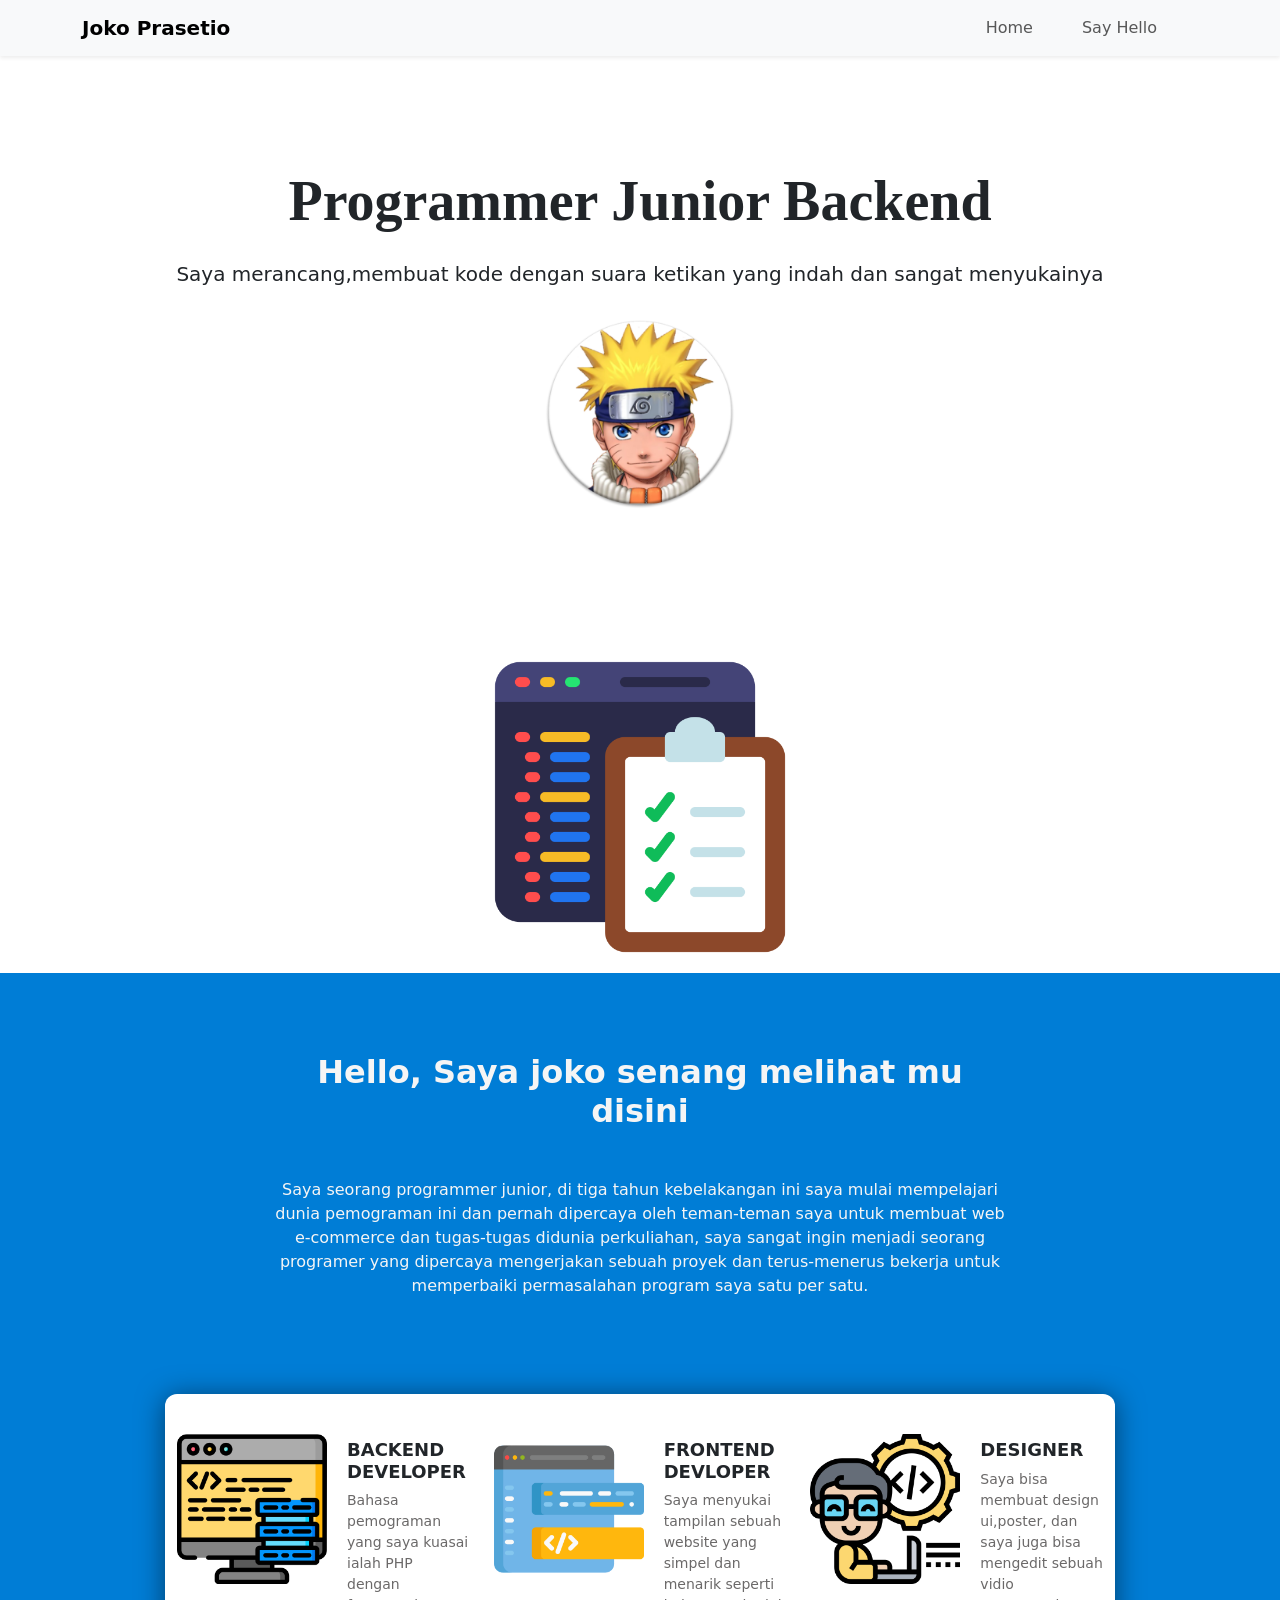
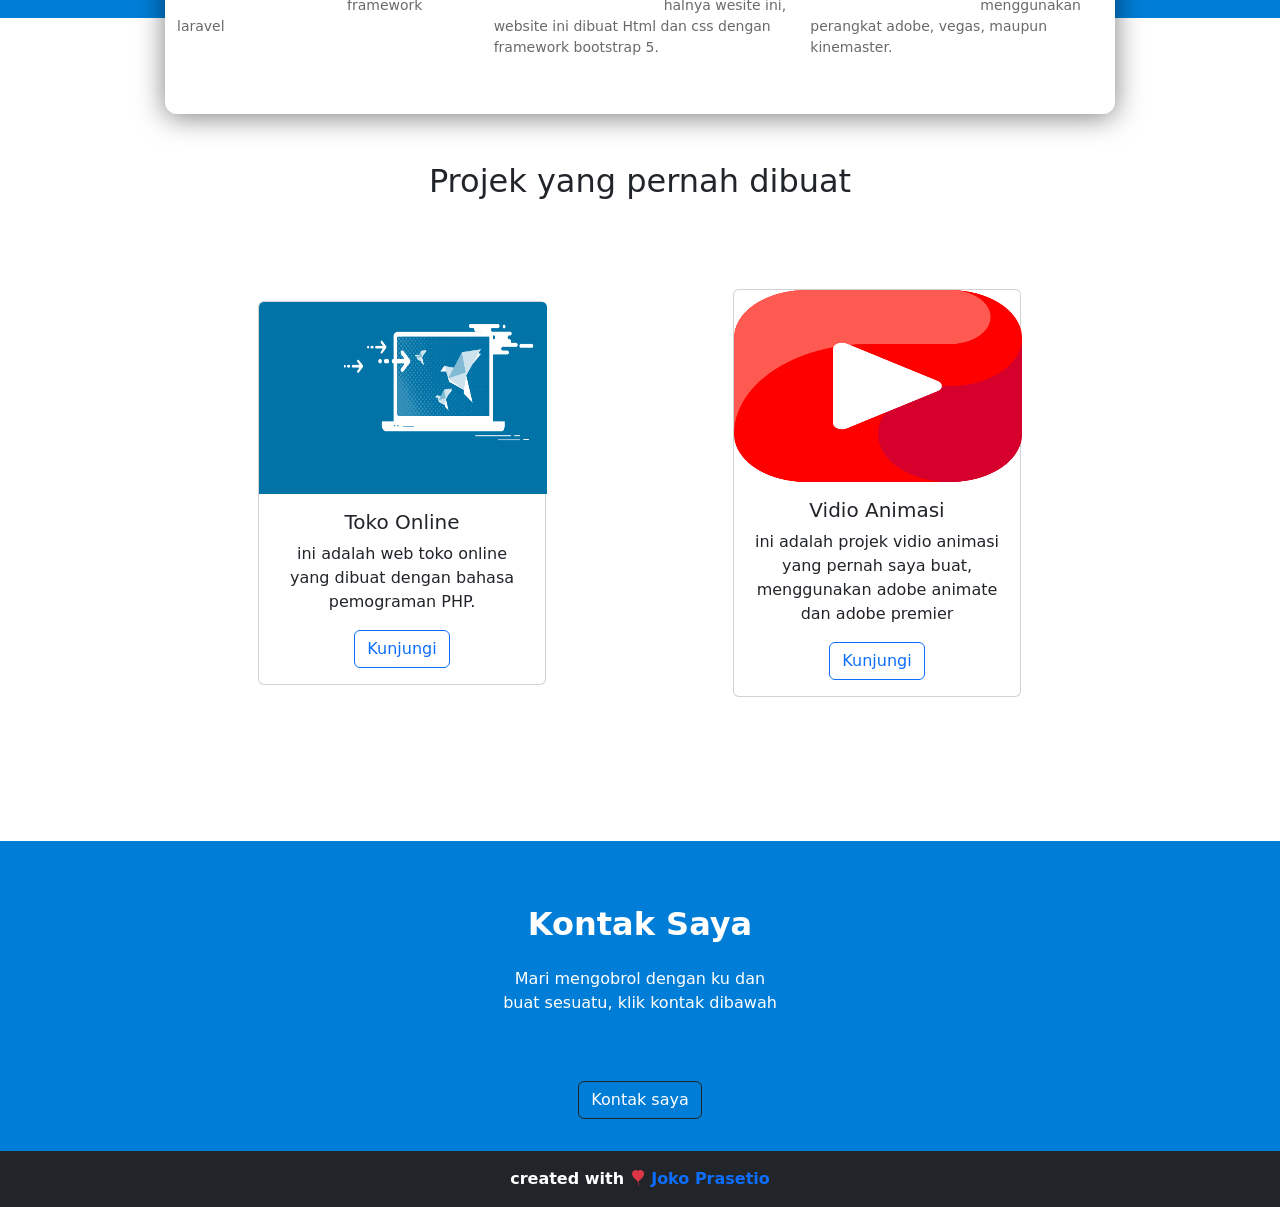
<file: index.html>
<!doctype html>
<html lang="en">
  <head>
    <meta charset="utf-8">
    <meta name="viewport" content="width=device-width, initial-scale=1">
    <!-- bootstrap icon -->
    <link rel="stylesheet" href="https://cdn.jsdelivr.net/npm/bootstrap-icons@1.10.2/font/bootstrap-icons.css">
    <!-- css -->
    <link rel="stylesheet" href="style.css">
    <title>Portofolio || Joko Prasetio</title>
    <link href="https://cdn.jsdelivr.net/npm/bootstrap@5.2.3/dist/css/bootstrap.min.css" rel="stylesheet" integrity="sha384-rbsA2VBKQhggwzxH7pPCaAqO46MgnOM80zW1RWuH61DGLwZJEdK2Kadq2F9CUG65" crossorigin="anonymous">
  </head>
  <body>
    <!-- navbar -->
    <nav class="navbar navbar-expand-lg bg-body-tertiary shadow-sm">
      <div class="container">
        <a class="navbar-brand" href="#">Joko Prasetio</a>
        <button class="navbar-toggler" type="button" data-bs-toggle="collapse" data-bs-target="#navbarNavDropdown" aria-controls="navbarNavDropdown" aria-expanded="false" aria-label="Toggle navigation">
          <span class="navbar-toggler-icon"></span>
        </button>
        <div class="collapse navbar-collapse" id="navbarNavDropdown">
          <ul class="navbar-nav ms-auto">
            <li class="nav-item">
              <a class="nav-link" href="#">Home</a>
            </li>
            <li class="nav-item">
              <a class="nav-link btn btn-outline-primary" href="#">Say Hello</a>
            </li>
          </ul>
        </div>
      </div>
    </nav>
    <!-- akhir navbar -->
    <!-- hero section -->
    <section class="jumbotron text-center">
      <h1 class="display-4">Programmer Junior Backend</h1>
      <p class="lead mt-4 mb-4">Saya merancang,membuat kode dengan suara ketikan yang indah dan sangat menyukainya</p>
        <img src="img/sa.png" alt="Joko" width="200" class="rounded-5 "><br>
        <img src="img/checklist.png" alt="Joko" width="300" class="gambar2">
    </section>
    <!-- akhir hero -->
    <!-- about -->
    <section id="about">
        <div class="container">
            <div class="row text-center justify-content-center">
                <div class="col-lg-8">
                    <h2>Hello, Saya joko senang melihat mu disini</h2>
                    <p class="mt-5">Saya seorang programmer junior, di tiga tahun kebelakangan ini saya mulai mempelajari dunia pemograman ini dan pernah dipercaya oleh teman-teman saya untuk membuat web e-commerce dan tugas-tugas didunia perkuliahan,  saya sangat ingin menjadi seorang programer yang dipercaya mengerjakan sebuah proyek dan terus-menerus bekerja untuk memperbaiki permasalahan program saya satu per satu.
                    </p>
                </div>
            </div>
        </div>
    </section>
    <!-- akhir about -->
    <!-- panel -->
    <div class="container panel">
      <div class="row justify-content-center ">
        <div class="col-10 info-panel">
          <div class="row">
            <div class="col-lg">
              <img src="img/data (1).png" width="150px" alt="" class="float-start">
              <h4>Backend Developer</h4>
              <p>Bahasa pemograman yang saya kuasai ialah PHP dengan framework laravel</p>
            </div>
            <div class="col-lg">
              <img src="img/coding (1).png" width="150px" alt=""  class="float-start">
              <h4>Frontend Devloper</h4>
              <p>Saya menyukai tampilan sebuah website yang simpel dan menarik seperti halnya wesite ini, website ini dibuat Html dan css dengan framework bootstrap 5.</p>
            </div>
            <div class="col-lg">
              <img src="img/coding.png" width="150px" alt=""  class="float-start">
              <h4>Designer</h4>
              <p>Saya bisa membuat design ui,poster, dan saya juga bisa mengedit sebuah vidio menggunakan perangkat adobe, vegas, maupun kinemaster.</p>
            </div>
          </div>
        </div>  
      </div>
    </div>
<!-- akhir panel -->
  
    
    <!-- projek -->
    <section id="projek">
      <div class="container text-center">
        <h2 class="mt-5 mb-5">Projek yang pernah dibuat</h2>
        <div class="row align-items-center">
          <div class="col-lg-5">
            <div class="card" style="width: 18rem;" >
              <img src="img/121.png" class="card-img-top" style="width:18rem; height: 12rem;" alt="Tonlen">
              <div class="card-body">
                <h5 class="card-title">Toko Online</h5>
                <p class="card-text">ini adalah web toko online yang dibuat dengan bahasa pemograman PHP.</p>
                <a href="https://github.com/JokoPrasetio/tonlenjodev.github.io" class="btn btn-outline-primary">Kunjungi</a>
              </div>
            </div>
          </div>
          <div class="col-lg-5">
            <div class="card" style="width: 18rem;">
              <img src="img/youtube.png" style="width: 18rem; height: 12rem;" class="card-img-top" alt="animasi">
              <div class="card-body">
                <h5 class="card-title">Vidio Animasi</h5>
                <p class="card-text">ini adalah projek vidio animasi yang pernah saya buat, menggunakan adobe animate dan adobe premier</p>
                <a href="https://youtu.be/ATO3aObw9go" class="btn btn-outline-primary">Kunjungi</a>
              </div>
            </div>
          </div>
          </div>
        </div>
      </div>
    </section>
    
   
    <!-- kontak -->
    <section id="kontak">
      <div class="container">
        
        <div class="row text-center mt-3">
          <div class="col">
            <h2>Kontak Saya</h2>
          </div>
        </div>
        <div class="kolom row justify-content-center text-center mt-3">
          <div class="col-md-4">
            <p>Mari mengobrol dengan ku dan<br>
            buat sesuatu, klik kontak dibawah</p>
            <a href="https://api.whatsapp.com/send?phone=6289646354963" class="btn btn-outline-dark contact">Kontak saya</a>
          </div>
        </div>
      </div>
    </section>
    <!-- akhir kontak -->
<!-- footer -->
<footer class="bg-dark fw-bold text-center mt-3">
  <p>created with <i class="bi bi-balloon-heart-fill text-danger"></i> <a href="https://www.instagram.com/jooodev/?hl=id">Joko Prasetio</a></p>
</footer>
<!-- akhir footer -->
    <script src="https://cdn.jsdelivr.net/npm/bootstrap@5.2.3/dist/js/bootstrap.bundle.min.js" integrity="sha384-kenU1KFdBIe4zVF0s0G1M5b4hcpxyD9F7jL+jjXkk+Q2h455rYXK/7HAuoJl+0I4" crossorigin="anonymous"></script>
  </body>
</html>
</file>
<file: style.css>
/* utility || keseluruhan */
body {
    font-family: 'Gill Sans', 'Gill Sans MT', Calibri, 'Trebuchet MS', sans-serif;
    min-height: 100vh;
    flex-direction: column;
    display: flex;
}
.navbar-brand{
    font-weight: 600;
}

.jumbotron h1 {
    margin-top: 7rem;
    font-family: "calibri";
    font-weight: bold;
}
.jumbotron .gambar2{
    margin-top: 3rem;
}
#about{
    margin-top: 1rem;
    background-color: #a2d9ff;
}
#about h2{
    margin-top: 1.2rem;
    font-weight: bold;
}
#about p{
    margin-bottom: 3rem;
    font-weight: 100;
}
.panel{
    margin-top: -2rem;
}
.info-panel{
    box-shadow: 0 3px 28px rgba(0, 0, 0, 0.5);
    border-radius: 12px;
    background-color: white;
    padding: 40px;
    
}
.info-panel img{
    margin-right: 20px;
    margin-bottom: 20px;
}
.info-panel h4{
    font-size: 18px;
    text-transform: uppercase;
    font-weight: bold;
    margin-top: 5px;
}
.info-panel p{
    font-size: 14px;
    color: rgb(107, 105, 105);
    font-weight: 200;
}
#projek .card{
    margin-left: 2.5rem;
    margin-top: 40px;
}
#kontak{
    margin-top: 4rem;
    background-color: #007dd6;
    color: white;
    margin-bottom: -2rem;
}
#kontak h2{
    font-weight: bold;
    margin-top: 3rem;
}
#kontak a{
    margin-bottom: 3rem;
}
#kontak .contact{
    margin-top: 50px;
    color: white;
    
}
footer {
    left: 0;
    bottom: 0;
    width: 100%;
    background-color: #333;
    color: white;
    text-align: center;
  }
  footer a{
    text-decoration: none;
  }
footer p{
    margin-top: 1rem;
}  
/* destkop version */
@media(min-width: 992px)  {
    .nav-link{
        margin-right: 33px;
    }
    .jumbotron h1 {
        margin-top: 7rem;
        font-family: "calibri";
        font-weight: bold;
    }
    .jumbotron .gambar2{
        margin-top: 9rem;
    }
    #about{
        margin-top: 1rem;
        background-color: #007dd6;
        color: whitesmoke
    }
    #about h2{
        margin-top: 5rem;
        font-weight: bold;
    }
    #about p{
        margin-bottom: 20rem;
        font-weight: 100;
    }
    .panel{
        margin-top: -14rem;
    }
    #projek{
        margin-bottom: 5rem;
    }
    #projek .card{
        margin-left: 11rem;
    }

    
}
</file>
